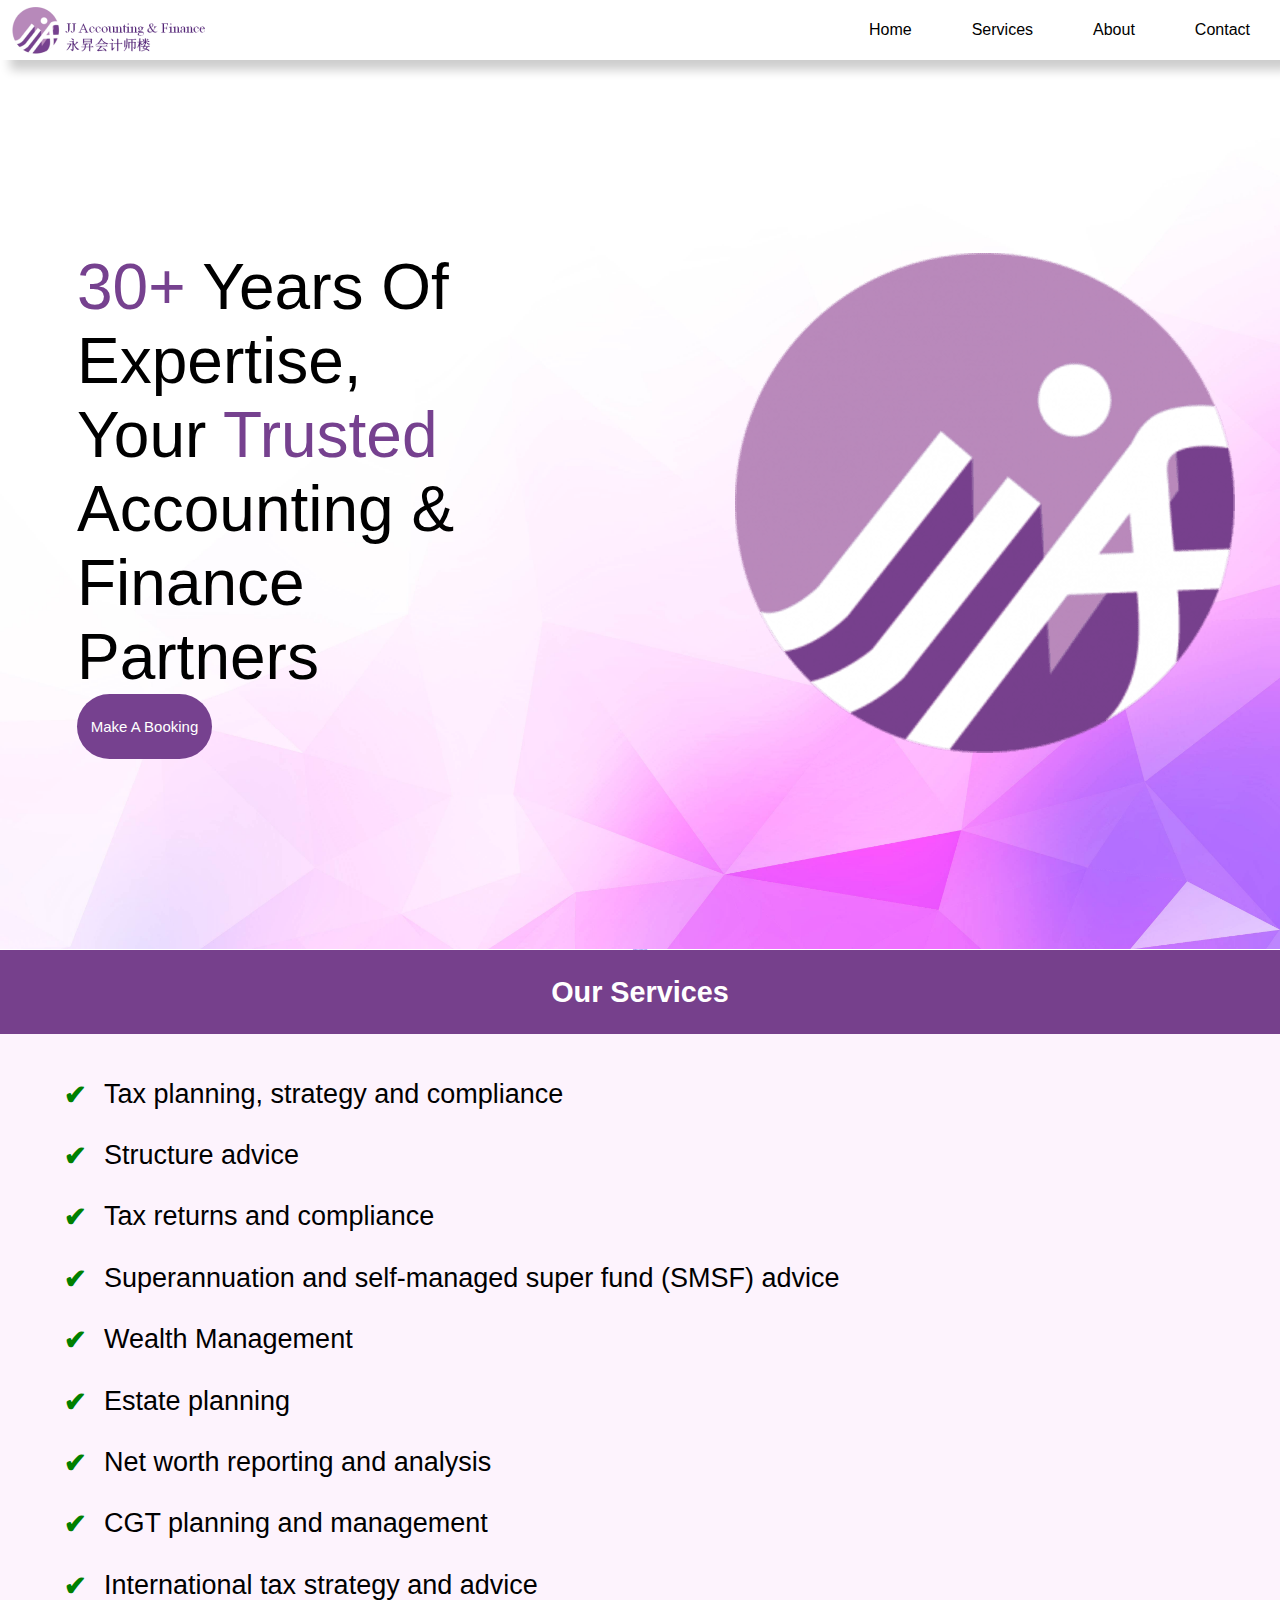
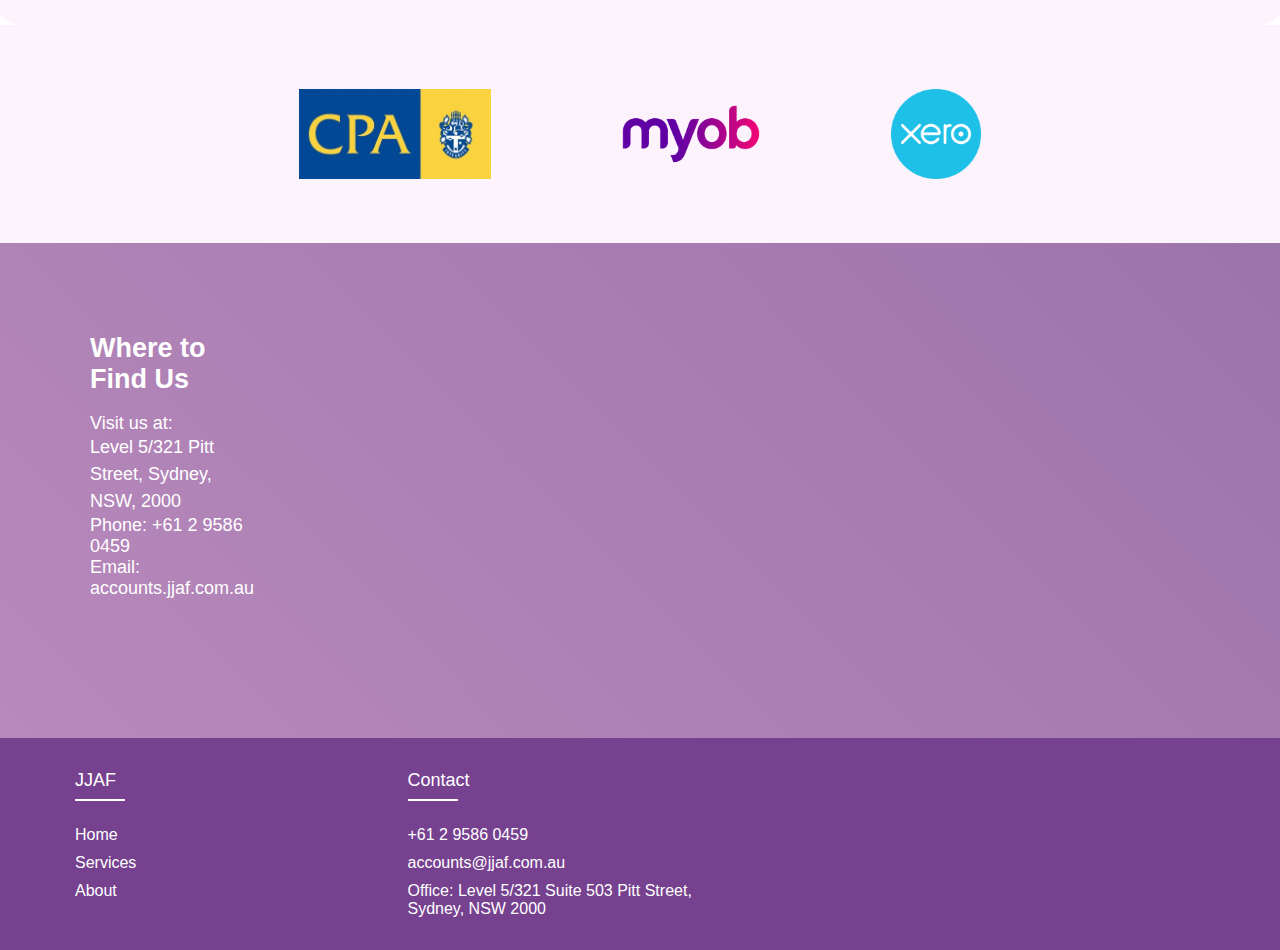
<file: index.html>
<!DOCTYPE html>
<html>

<head>
    <meta charset= "UTF-8">
    <meta http-equiv="X-UA-Compatible" content="IE=edge">
    <meta name="viewport" content="width=device-width, initial-scale=1.0">
    <link rel="stylesheet" href="websiteStyling.css">
    <title>JJAF Accounting and Finance Pty Ltd</title>
</head>

<body>
    <nav>
        <ul class ="sidebar">
            <li onclick=hideSidebar()><a href="#"><svg xmlns="http://www.w3.org/2000/svg" height="26" viewBox="0 -960 960 960" width="26" fill="#1f1f1f"><path d="m256-200-56-56 224-224-224-224 56-56 224 224 224-224 56 56-224 224 224 224-56 56-224-224-224 224Z"/></svg></a></li>
            <li><a href="index.html">Home</a></li>
            <li><a href="services.html">Services</a></li>
            <li><a href="about.html">About</a></li>
            <li><a href="contact.html">Contact</a></li>
            <!-- <li><a href="#">Forum</a></li> -->
        </ul>
    </nav>
    <nav>
        <ul>
            <!-- <li class="hideOnMobile"><a href="#">JJAF Accounting & Finance Pty Ltd</a></li> -->
            <li class="hideOnMobile"><img src ="thumbnail_image002.png" alt="JJAF Accounting & Finance Pty Ltd" ></li>
            <li class="hideOnMobile"><a href="index.html">Home</a></li>
            <li class="hideOnMobile"><a href="services.html">Services</a></li>
            <li class="hideOnMobile"><a href="about.html">About</a></li>
            <li class="hideOnMobile"><a href="contact.html">Contact</a></li>
            <li class="menu-button" onclick=showSidebar()><a href="#"><svg xmlns="http://www.w3.org/2000/svg" height="26" viewBox="0 -960 960 960" width="26" fill="#1f1f1f"><path d="M120-240v-80h720v80H120Zm0-200v-80h720v80H120Zm0-200v-80h720v80H120Z"/></svg></a></li>
            <li class="mobileLogo"><img src = "thumbnail_image002.png" alt="JJAF Logo"></li>
        </ul>
    </nav>

    <div class="hero-section">
        <div class ="hero-content">
            <h1><span>30+ </span>Years Of Expertise, Your <span>Trusted </span>Accounting & Finance Partners</h1>
            <button onclick="window.location.href='contact.html'">
                Make A Booking
            </button>
        </div>
        <div class="hero-img">
            <img src="MobileLogoLarge.png" alt="mobile logo">
        </div>
    </div>

    <p class="image-attribution">
        <a href="http://www.freepik.com" target="_blank">Designed by Harryarts / Freepik</a>
    </p>

    <div class="services">
        <h1>Our Services</h1>
        <ul>
            <li class = "ServiceStyling">Tax planning, strategy and compliance</li>
            <li class = "ServiceStyling">Structure advice</li>
            <li class = "ServiceStyling">Tax returns and compliance</li>
            <li class = "ServiceStyling">Superannuation and self-managed super fund (SMSF) advice</li>
            <li class = "ServiceStyling">Wealth Management</li>
            <li class = "ServiceStyling">Estate planning</li>
            <li class = "ServiceStyling">Net worth reporting and analysis</li>
            <li class = "ServiceStyling">CGT planning and management</li>
            <li class = "ServiceStyling">International tax strategy and advice</li>
        </ul>
    </div>

    <div class="image-container">
            <img src ="CPA Image.jpg" width= 25% height = 100% alt ="CPA Logo">
            <img src ="myobLogo.png" width= 25% height = 100% alt ="CPA Logo">
            <img src ="xeroLogo.png" width= 15% height = 90px alt ="CPA Logo">
    </div>



    <div class="cool-section">
        <div class="find-us-section">
            <div class="location-info">
                <h2>Where to Find Us</h2>
                <p>Visit us at:</p>
                <address>
                    Level 5/321 Pitt Street, Sydney, NSW, 2000
                </address>
                <p>Phone: +61 2 9586 0459</p>
                <p>Email: accounts.jjaf.com.au</p>
            </div>
    
            <div class="map-container">
                <!-- Embed Google Maps -->
                <iframe src="https://www.google.com/maps/embed?pb=!1m18!1m12!1m3!1d3312.608191460175!2d151.2054931563358!3d-33.87398708106698!2m3!1f0!2f0!3f0!3m2!1i1024!2i768!4f13.1!3m3!1m2!1s0x6b12ae3dd3d42393%3A0x40652fa52ba299fa!2s321%20Pitt%20St%2C%20Sydney%20NSW%202000!5e0!3m2!1sen!2sau!4v1742047546409!5m2!1sen!2sau" style="border:0;" height = 900 width = 900 allowfullscreen="" loading="lazy" referrerpolicy="no-referrer-when-downgrade"></iframe>
            </div>
        </div>
    </div>


    <footer class="footer">
        <div class="container">
            <div class="row">
                <div class="footer-col">
                    <h2>JJAF</h2>
                        <ul>
                            <li><a href ="index.html">Home</a></li>
                            <li><a href ="services.html">Services</a></li>
                            <li><a href ="about.html">About</a></li>
                        </ul>
                </div>
                <div class="footer-col">
                    <h2>Contact</h2>
                        <ul>
                            <li><a href ="#">+61 2 9586 0459</a></li>
                            <li><a href ="#">accounts@jjaf.com.au</a></li>
                            <li><a href ="#">Office: Level 5/321 Suite 503 Pitt Street, Sydney, NSW 2000 </a></li>
                        </ul>
                </div>
            </div>

        </div>
    </footer>

    <script>
        function showSidebar(){
            const sidebar = document.querySelector('.sidebar')
            sidebar.style.display = 'flex'
        }
        function hideSidebar(){
            const sidebar = document.querySelector('.sidebar')
            sidebar.style.display = 'none'
        }
    </script>
    
</body>

</html>
</file>
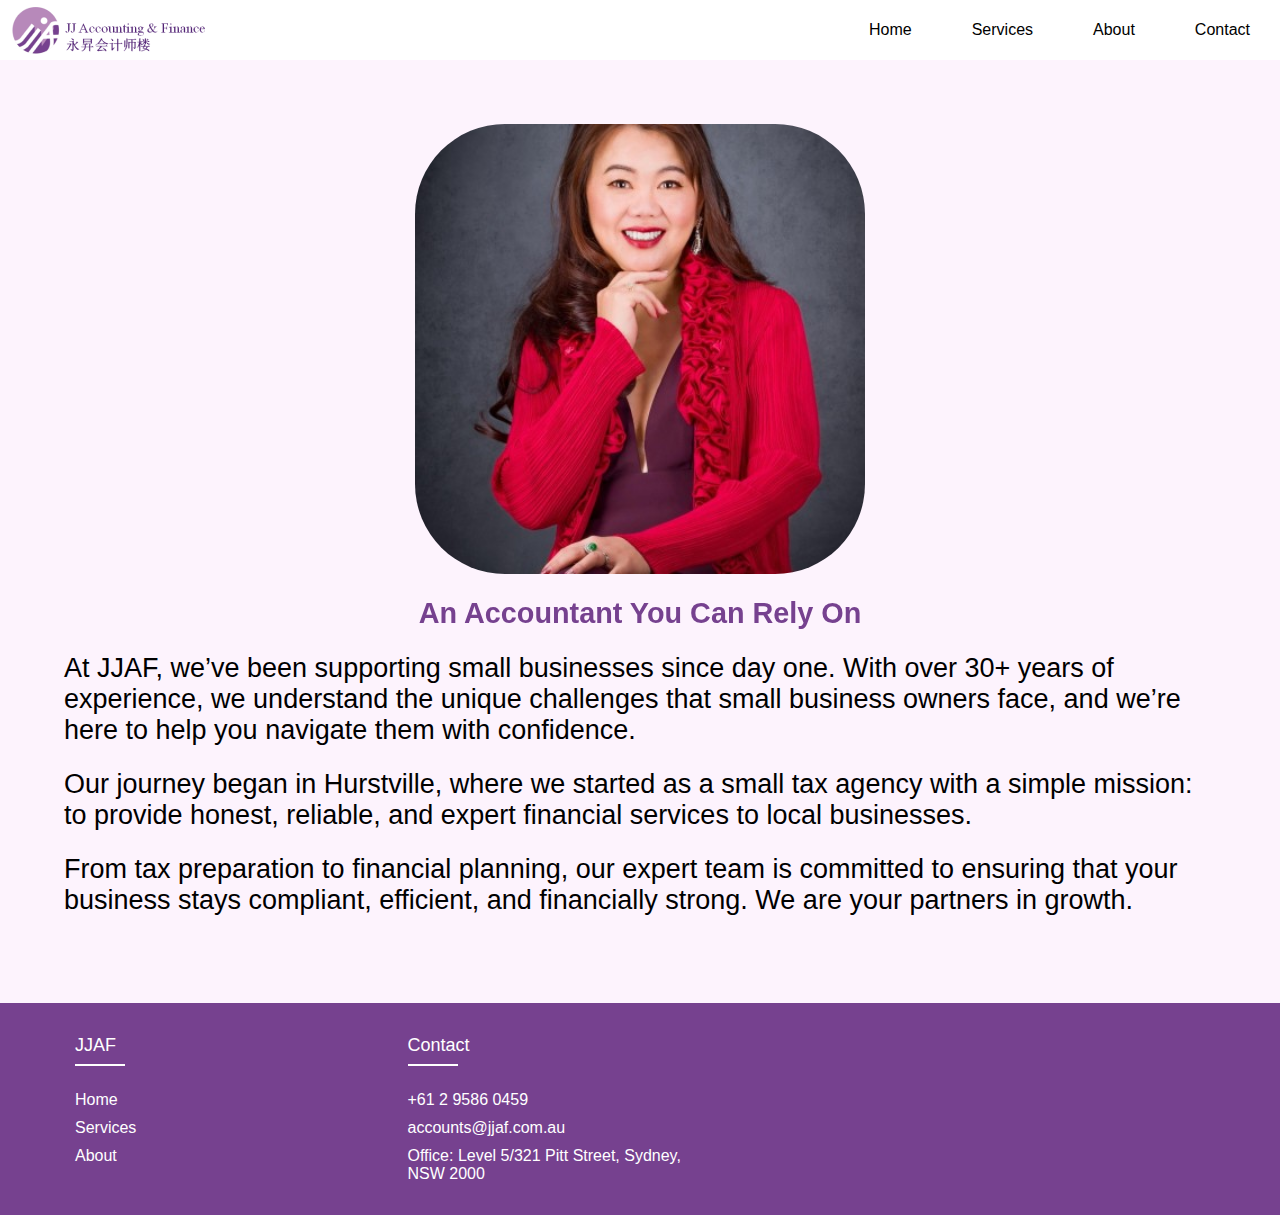
<file: about.html>
<!DOCTYPE html>
<html>

<head>
    <meta charset= "UTF-8">
    <meta http-equiv="X-UA-Compatible" content="IE=edge">
    <meta name="viewport" content="width=device-width, initial-scale=1.0">
    <link rel="stylesheet" href="websiteStyling.css">
    <title>JJAF Accounting and Finance Pty Ltd services</title>
</head>

<body>
    <nav>
        <ul class ="sidebar">
            <li onclick=hideSidebar()><a href="#"><svg xmlns="http://www.w3.org/2000/svg" height="26" viewBox="0 -960 960 960" width="26" fill="#1f1f1f"><path d="m256-200-56-56 224-224-224-224 56-56 224 224 224-224 56 56-224 224 224 224-56 56-224-224-224 224Z"/></svg></a></li>
            <li><a href="index.html">Home</a></li>
            <li><a href="services.html">Services</a></li>
            <li><a href="about.html">About</a></li>
            <li><a href="contact.html">Contact</a></li>
            <!-- <li><a href="#">Forum</a></li> -->
        </ul>
    </nav>
    <nav>
        <ul>
            <!-- <li class="hideOnMobile"><a href="#">JJAF Accounting & Finance Pty Ltd</a></li> -->
            <li class="hideOnMobile"><img src ="thumbnail_image002.png" alt="JJAF Accounting & Finance Pty Ltd" ></li>
            <li class="hideOnMobile"><a href="index.html">Home</a></li>
            <li class="hideOnMobile"><a href="services.html">Services</a></li>
            <li class="hideOnMobile"><a href="about.html">About</a></li>
            <li class="hideOnMobile"><a href="contact.html">Contact</a></li>
            <li class="menu-button" onclick=showSidebar()><a href="#"><svg xmlns="http://www.w3.org/2000/svg" height="26" viewBox="0 -960 960 960" width="26" fill="#1f1f1f"><path d="M120-240v-80h720v80H120Zm0-200v-80h720v80H120Zm0-200v-80h720v80H120Z"/></svg></a></li>
            <li class="mobileLogo"><img src = "thumbnail_image002.png" alt="JJAF Logo"></li>
        </ul>
    </nav>
 
    <div class ="aboutPage">
        <img src ="B.jpg" width ="200vh" height="200vh">
        <h1>
            An Accountant You Can Rely On
        </h1>
        <p> At JJAF, we’ve been supporting small businesses since day one. With over 30+ years of experience, we understand the unique challenges that small business owners face, and we’re here to help you navigate them with confidence.</p>
        <p>Our journey began in Hurstville, where we started as a small tax agency with a simple mission: to provide honest, reliable, and expert financial services to local businesses.</p>
        <p> From tax preparation to financial planning, our expert team is committed to ensuring that your business stays compliant, efficient, and financially strong. We are your partners in growth. </p>
    </div>

    <footer class="footer">
        <div class="container">
            <div class="row">
                <div class="footer-col">
                    <h2>JJAF</h2>
                        <ul>
                            <li><a href ="index.html">Home</a></li>
                            <li><a href ="services.html">Services</a></li>
                            <li><a href ="about.html">About</a></li>
                        </ul>
                </div>
                <div class="footer-col">
                    <h2>Contact</h2>
                        <ul>
                            <li><a href ="#">+61 2 9586 0459</a></li>
                            <li><a href ="#">accounts@jjaf.com.au</a></li>
                            <li><a href ="#">Office: Level 5/321 Pitt Street, Sydney, NSW 2000 </a></li>
                        </ul>
                </div>
            </div>

        </div>
    </footer>

    <script>
        function showSidebar(){
            const sidebar = document.querySelector('.sidebar')
            sidebar.style.display = 'flex'
        }
        function hideSidebar(){
            const sidebar = document.querySelector('.sidebar')
            sidebar.style.display = 'none'
        }
    </script>
    
</body>

</html>
</file>
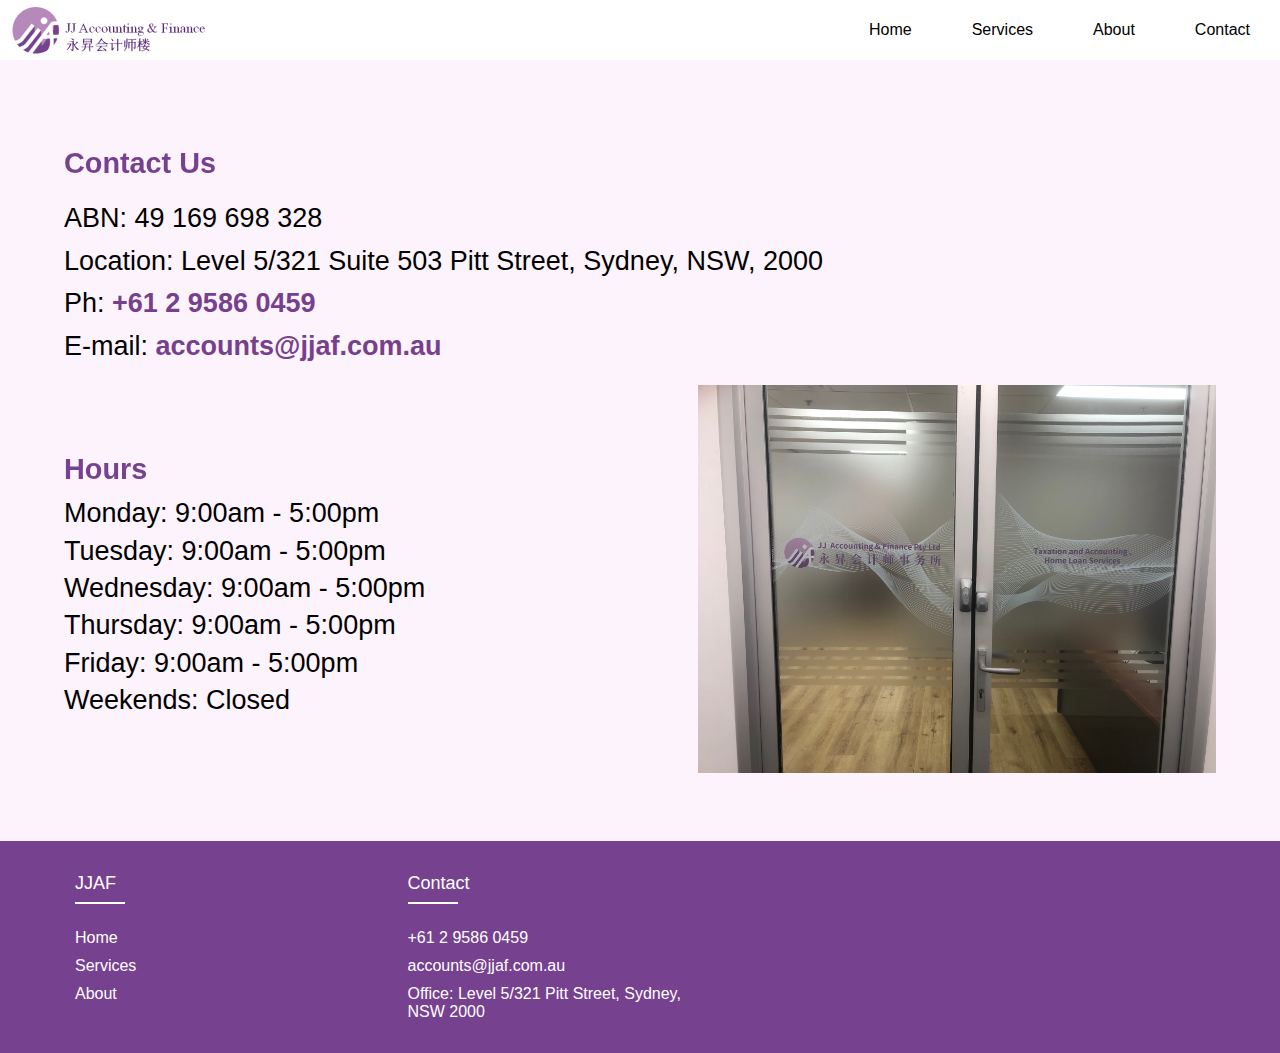
<file: contact.html>
<!DOCTYPE html>
<html>

<head>
    <meta charset= "UTF-8">
    <meta http-equiv="X-UA-Compatible" content="IE=edge">
    <meta name="viewport" content="width=device-width, initial-scale=1.0">
    <link rel="stylesheet" type = "text/css" href="websiteStyling.css">
    <title>JJAF Accounting and Finance Pty Ltd services</title>
</head>

<body>
    <nav>
        <ul class ="sidebar">
            <li onclick=hideSidebar()><a href="#"><svg xmlns="http://www.w3.org/2000/svg" height="26" viewBox="0 -960 960 960" width="26" fill="#1f1f1f"><path d="m256-200-56-56 224-224-224-224 56-56 224 224 224-224 56 56-224 224 224 224-56 56-224-224-224 224Z"/></svg></a></li>
            <li><a href="index.html">Home</a></li>
            <li><a href="services.html">Services</a></li>
            <li><a href="about.html">About</a></li>
            <li><a href="contact.html">Contact</a></li>
            <!-- <li><a href="#">Forum</a></li> -->
        </ul>
    </nav>
    <nav>
        <ul>
            <!-- <li class="hideOnMobile"><a href="#">JJAF Accounting & Finance Pty Ltd</a></li> -->
            <li class="hideOnMobile"><img src ="thumbnail_image002.png" alt="JJAF Accounting & Finance Pty Ltd" ></li>
            <li class="hideOnMobile"><a href="index.html">Home</a></li>
            <li class="hideOnMobile"><a href="services.html">Services</a></li>
            <li class="hideOnMobile"><a href="about.html">About</a></li>
            <li class="hideOnMobile"><a href="contact.html">Contact</a></li>
            <li class="menu-button" onclick=showSidebar()><a href="#"><svg xmlns="http://www.w3.org/2000/svg" height="26" viewBox="0 -960 960 960" width="26" fill="#1f1f1f"><path d="M120-240v-80h720v80H120Zm0-200v-80h720v80H120Zm0-200v-80h720v80H120Z"/></svg></a></li>
            <li class="mobileLogo"><img src = "thumbnail_image002.png" alt="JJAF Logo"></li>
        </ul>
    </nav>

    <div class="allPage">
        <h1>Contact Us</h1>
        <p>ABN: 49 169 698 328</p>
        <p>Location: Level 5/321 Suite 503 Pitt Street, Sydney, NSW, 2000 </p>
        <p>Ph: <a href="tel:+61295860459">+61 2 9586 0459</a></p>
        <p>E-mail: <a href="mailto:accounts@jjaf.com.au">accounts@jjaf.com.au</a></p>
        
        <div class="hours-container">
            <div class="hours">
                <h1>Hours</h1>
                <p>Monday: 9:00am - 5:00pm</p>
                <p>Tuesday: 9:00am - 5:00pm</p>
                <p>Wednesday: 9:00am - 5:00pm</p>
                <p>Thursday: 9:00am - 5:00pm</p>
                <p>Friday: 9:00am - 5:00pm</p>
                <p>Weekends: Closed</p>

            </div>
            <div class="office-image">
                <img src="office.jpg" alt="office image" width="100%" height="auto">
            </div>
        </div>
    </div>

    <footer class="footer">
        <div class="container">
            <div class="row">
                <div class="footer-col">
                    <h2>JJAF</h2>
                        <ul>
                            <li><a href ="index.html">Home</a></li>
                            <li><a href ="services.html">Services</a></li>
                            <li><a href ="about.html">About</a></li>
                        </ul>
                </div>
                <div class="footer-col">
                    <h2>Contact</h2>
                        <ul>
                            <li><a href ="#">+61 2 9586 0459</a></li>
                            <li><a href ="#">accounts@jjaf.com.au</a></li>
                            <li><a href ="#">Office: Level 5/321 Pitt Street, Sydney, NSW 2000 </a></li>
                        </ul>
                </div>
            </div>

        </div>
    </footer>

    <script>
        function showSidebar(){
            const sidebar = document.querySelector('.sidebar')
            sidebar.style.display = 'flex'
        }
        function hideSidebar(){
            const sidebar = document.querySelector('.sidebar')
            sidebar.style.display = 'none'
        }
    </script>
    
</body>

</html>
</file>
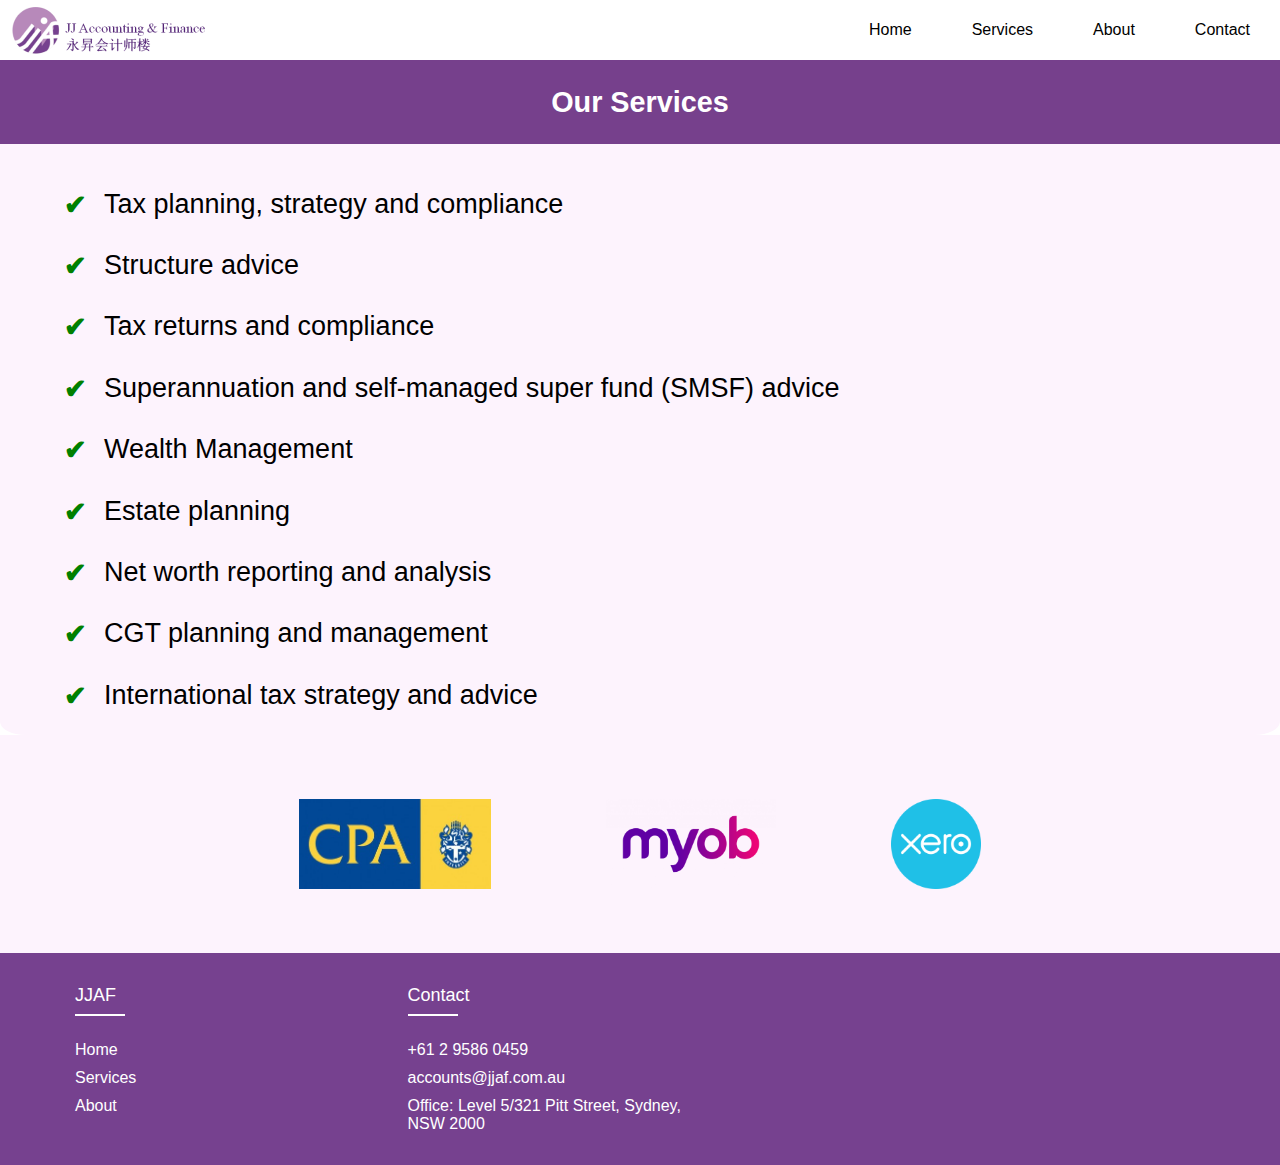
<file: services.html>
<!DOCTYPE html>
<html>

<head>
    <meta charset= "UTF-8">
    <meta http-equiv="X-UA-Compatible" content="IE=edge">
    <meta name="viewport" content="width=device-width, initial-scale=1.0">
    <link rel="stylesheet" href="websiteStyling.css">
    <title>JJAF Accounting and Finance Pty Ltd services</title>
</head>

<body>
    <nav>
        <ul class ="sidebar">
            <li onclick=hideSidebar()><a href="#"><svg xmlns="http://www.w3.org/2000/svg" height="26" viewBox="0 -960 960 960" width="26" fill="#1f1f1f"><path d="m256-200-56-56 224-224-224-224 56-56 224 224 224-224 56 56-224 224 224 224-56 56-224-224-224 224Z"/></svg></a></li>
            <li><a href="index.html">Home</a></li>
            <li><a href="services.html">Services</a></li>
            <li><a href="about.html">About</a></li>
            <li><a href="contact.html">Contact</a></li>
            <!-- <li><a href="#">Forum</a></li> -->
        </ul>
    </nav>
    <nav>
        <ul>
            <!-- <li class="hideOnMobile"><a href="#">JJAF Accounting & Finance Pty Ltd</a></li> -->
            <li class="hideOnMobile"><img src ="thumbnail_image002.png" alt="JJAF Accounting & Finance Pty Ltd" ></li>
            <li class="hideOnMobile"><a href="index.html">Home</a></li>
            <li class="hideOnMobile"><a href="services.html">Services</a></li>
            <li class="hideOnMobile"><a href="about.html">About</a></li>
            <li class="hideOnMobile"><a href="contact.html">Contact</a></li>
            <li class="menu-button" onclick=showSidebar()><a href="#"><svg xmlns="http://www.w3.org/2000/svg" height="26" viewBox="0 -960 960 960" width="26" fill="#1f1f1f"><path d="M120-240v-80h720v80H120Zm0-200v-80h720v80H120Zm0-200v-80h720v80H120Z"/></svg></a></li>
            <li class="mobileLogo"><img src = "thumbnail_image002.png" alt="JJAF Logo"></li>
        </ul>
    </nav>

    <div class="services">
        <h1>Our Services</h1>
        <ul>
            <li class = "ServiceStyling">Tax planning, strategy and compliance</li>
            <li class = "ServiceStyling">Structure advice</li>
            <li class = "ServiceStyling">Tax returns and compliance</li>
            <li class = "ServiceStyling">Superannuation and self-managed super fund (SMSF) advice</li>
            <li class = "ServiceStyling">Wealth Management</li>
            <li class = "ServiceStyling">Estate planning</li>
            <li class = "ServiceStyling">Net worth reporting and analysis</li>
            <li class = "ServiceStyling">CGT planning and management</li>
            <li class = "ServiceStyling">International tax strategy and advice</li>
        </ul>
    </div>

    <div class="image-container">
            <img src ="CPA Image.jpg" width= 25% height = 100% alt ="CPA Logo">
            <img src ="myobLogo.png" width= 25% height = 100% alt ="CPA Logo">
            <img src ="xeroLogo.png" width= 15% height = 90px alt ="CPA Logo">
    </div>
    

    <footer class="footer">
        <div class="container">
            <div class="row">
                <div class="footer-col">
                    <h2>JJAF</h2>
                        <ul>
                            <li><a href ="index.html">Home</a></li>
                            <li><a href ="services.html">Services</a></li>
                            <li><a href ="about.html">About</a></li>
                        </ul>
                </div>
                <div class="footer-col">
                    <h2>Contact</h2>
                        <ul>
                            <li><a href ="#">+61 2 9586 0459</a></li>
                            <li><a href ="#">accounts@jjaf.com.au</a></li>
                            <li><a href ="#">Office: Level 5/321 Pitt Street, Sydney, NSW 2000 </a></li>
                        </ul>
                </div>
            </div>

        </div>
    </footer>

    <script>
        function showSidebar(){
            const sidebar = document.querySelector('.sidebar')
            sidebar.style.display = 'flex'
        }
        function hideSidebar(){
            const sidebar = document.querySelector('.sidebar')
            sidebar.style.display = 'none'
        }
    </script>
    
</body>

</html>
</file>
<file: websiteStyling.css>
*{
    margin: 0;
    padding: 0;
}

body{
    min-height: 100vh;
    font-family: Helvetica, Arial, sans-serif;
    /* Image background stuff */
    /* will replace bg image with office */

    /* background-image: url(city\ index\ image.jfif);
    background-size: cover;
    background-repeat: no-repeat;
    background-position: center; */

}

nav{
    /* Deep purple */
    /* background-color: rgba(131,76,191,255); */
    /* White */
    position: relative;
    background-color: white; 
    box-shadow: 10px 10px 10px rgba(0, 0, 0, 0.2) !important;

}

nav ul{
    width: 100%;
    list-style: none;
    display: flex;
    justify-self: flex-end;
    align-items: center;
}

nav li{
    height: 60px;
}

nav a{
    height: 100%;
    padding: 0 30px;
    text-decoration: none;
    display: flex;
    align-items: center;
    color: black;
}

nav a:hover{
    /* Grey hover colour */
    /* background-color: lightgrey; */
    /* Light purple hover colour */
    background-color: rgba(183,137,186,255);
}

nav li:first-child{
    margin-right: auto;
}

.sidebar{
    position: fixed;
    top: 0;
    right: 0;
    height: 100vh;
    width: 250px;
    z-index: 999;
    background-color: rgba(255, 255, 255, 0.2);
    backdrop-filter: blur(10px);
    box-shadow: -10px 0 10px rgb(0,0,0,0.1);
    display: none;
    /* display: flex; */
    flex-direction: column;
    align-items: flex-start;
    justify-content: flex-start;
}

.sidebar li{
    width: 100%;
}

.sidebar a{
    width: 100%;
}

.menu-button{
    display: none;
}

.mobileLogo{
    display: none;  /* Hide by default */
    margin-left: auto;
    margin-right: auto;
    width: 200px;    
}

html, body{
    overflow-x: hidden;
}

.hero-section{
    /* <a href="http://www.freepik.com">Designed by Harryarts / Freepik</a> */
    background-image: url(purplebackground\ \(2\).jpg);
    max-width: 100%;
    height: 825px;
    background-image: no-repeat;
    background-size: cover;
    display: flex;
    align-items: center;
    justify-content: space-around;
    box-shadow: 10px 20px 10px rgb(0,0,0,0.1) ;
    z-index: 1;
    padding: 2em;
}

.image-attribution {
    text-align: center;
    font-size: 1px;
    background-color: #ffffff;
    text-decoration: none;
}

.hero-content{
    width: 50%;
    padding: 0 2em;
    max-width: 600px;
}

.hero-section h1{
    font-family: Helvetica, Arial, sans-serif;
    font-weight: 400;
    font-size: 64px;
    width: 400px;
    text-transform: capitalize;
}

span{
    color: rgba(118,65,143,255);
}

.hero-section p{
    font-family: Helvetica, Arial, sans-serif;
    font-weight: 400;
    font-size: 18px;
    width: 309px;
    padding: 30px 0px;
}

.hero-section button{
    font-family: Helvetica, Arial, sans-serif;
    font-weight: 500;
    font-size: 15px;
    color: white;
    border-radius: 50px;
    width: 135px;
    height: 65px;
    background-color: rgba(118,65,143,255);
    border: none;
}

.hero-section button:hover{
    background-color: rgb(193,164,204);
}

.hero-image{
    margin-left: 20px; 
    width: 25%;
}

.hero-image img{
    max-width: 100%; 
    width: 200px; 
    height: auto;
    margin-left:0; 
}

.services{
    max-width: 100%;
    margin: 0 auto;
    background-color: rgb(253, 243, 253);
    border-radius: 2%;
    box-shadow: 0 5% 1% rgba(0, 0, 0, 0.1);
}
.services h1 {
    font-family: Helvetica, Arial, sans-serif;
    text-align: center;
    font-size: 180%;
    color: white;
    backdrop-filter: blur(10px);
    background-color: #76408c;
    padding: 2%;
    margin-bottom: 3%;
}

.services ul {
    list-style-type: none; 
    padding-left: 5%;
    font-size: 2vh;
}

.services li {
    font-size: 3vh;
    color: black;
    padding-top: 0.5%;
    /* padding-left: 10%; */
    padding-bottom: 2%;
    position: relative;
    padding-left: 2.5rem;
}

.services li::before{
    content: "✔"; 
    position: absolute;
    /* left: 6.5%; */
    left: 0;
    color: green;
    font-weight: bold;
    padding-right: 5%;
}

.image-container {
    display: flex;
    background-color: rgb(253, 243, 253);
    justify-content: center; /* Centers images horizontally */
    align-items: center; /* Aligns images vertically */
    gap: 10%; /* Adds space between images */
    padding: 5%;
}

.image-container img {
    height: 90px; /* Set a uniform height */
    width: auto; /* Maintain aspect ratio */
}

.section{
   padding: 5%; 
}

.custom-shape-divider-top-1742045798 {
    position: absolute;
    top: 0;
    left: 0;
    width: 100%;
    overflow: hidden;
    line-height: 0;
    transform: rotate(180deg);
}

.cool-section {
    position: relative;
    background: linear-gradient(45deg, #b889bb,#9c74ac ); /* Gradient background */
    color: white; /* White text */
    padding: 10vh ;
    text-align: center;
    height: 35vh;
}

/* Wrapper for the section */
.find-us-section {
    display: flex;
    justify-content: space-between;
    align-items: flex-start;
}

/* Left side: Location information */
.location-info {
    width: 100%; /* Take up 45% of the container */
}

.location-info h2 {
    font-size: 3vh;
    color: white;
    margin-bottom: 2vh;
    text-align: left;
}

.location-info p,
.location-info address {
    font-size: 2vh;
    color: white;
    text-align: left;
}

.location-info address {
    font-style: normal; /* Makes the address look normal */
    line-height: 1.5;
}

/* Right side: Google Map */
.map-container {
    width: 1000vh;
    height: 50vh /* Take up 50% of the container */
}

.map-container iframe {
    width: 100%;
    height: 40vh;
    border-radius: 5%;
    padding-left: 2%;
}

.allPage {
    max-width: 100%;
    margin: 0 auto; /* Center it */
    background-color: rgb(253, 243, 253); /* Same background as .services */
    box-shadow: 50% 50% 10% rgba(0, 0, 0, 0.1);
    padding: 5%; /* Adds spacing so content inside doesn’t touch edges */
    position: relative; /* Ensures H1 positioning works properly */
}

.allPage h1{
    font-family: Helvetica, Arial, sans-serif;
    text-align: left;
    font-size: 180%;
    color: rgba(118,65,143,255);
    backdrop-filter: blur(10px);
    /* background-color: rgb(253, 243, 253); */
    margin-top: 2%;
    margin-bottom: 2%;
}

.allPage p{
    font-size: 3vh;
    margin-bottom: 1%;
}

.allPage ul {
    margin-top: 1%; /* Space above the list */
    margin-bottom: 2%; /* Space below the list */
}

.allPage li {
    font-size: 3vh; /* Match paragraph font size */
    padding: 0.5%; /* Consistent padding like <p> */
    list-style-type: none; /* Keeps default bullet points */
}

.allPage a {
    color: #76408c; /* Match theme color */
    text-decoration: none; /* Remove default underline */
    font-weight: bold; /* Make it stand out */
}

.allPage a:hover {
    text-decoration: underline; /* Add underline when hovered */
    color: #9c74ac; /* Slightly lighter color on hover */
    text-decoration: none;
}

.aboutPage {
    max-width: 100%;
    margin: 0 auto; /* Center it */
    background-color: rgb(253, 243, 253); /* Same background as .services */
    box-shadow: 50% 50% 10% rgba(0, 0, 0, 0.1);
    padding: 5%; /* Adds spacing so content inside doesn’t touch edges */
    position: relative; /* Ensures H1 positioning works properly */
    display: flex;
    flex-direction: column;
    align-items: center;
    text-align: center;
}

.aboutPage h1{
    font-family: Helvetica, Arial, sans-serif;
    text-align: center;
    font-size: 180%;
    color: rgba(118,65,143,255);
    backdrop-filter: blur(10px);
    /* background-color: rgb(253, 243, 253); */
    margin-top: 2%;
    margin-bottom: 2%;
    margin-right: 2%;
    margin-left: 2%;
}

.aboutPage p {
    font-family: Helvetica, Arial, sans-serif;
    font-size: 3vh;
    margin-bottom: 2%; 
}

.aboutPage img {
    width: 50vh; /* Adjust width */
    height: 50vh; /* Adjust height */
    border-radius: 20%; /* Makes it a pill shape */
    object-fit: cover; /* Ensures the image fills the shape properly */
}


.hours-container {
    display: flex;
    justify-content: space-between;
    align-items: center; /* Centers both horizontally and vertically */
    margin-top: 2%;
}

.hours {
    flex: 1; /* Allows the hours section to take available space */
}

.office-image {
    flex: 0 0 auto; /* Prevents the image from growing */
    width: 45%; /* Adjust width as needed */
}


.footer{
    background-color: rgba(118,65,143,255);
    padding: 2em 0;
}

.footer-col{
    width: 25%;
    padding: 0 20px;
}

.container{
    max-width: 1170px;
    background-color: rgba(118,65,143,255);
    margin:auto;
}

.row{
    display: flex;
    flex-wrap: wrap;
}

.footer-col h2{
    font-size: 18px;
    font-family: Arial, Helvetica, sans-serif;
    color: white;
    font-weight: 500;
    text-transform: capitalize;
    margin-bottom: 35px;
    position: relative;
}

.footer-col h2::before{
    content: '';
    position: absolute;
    left: 0;
    bottom: -10px;
    background-color: #ffffff;
    height: 2px;
    box-sizing: border-box;
    width: 50px;
}

.footer-col ul{
    list-style-type: none;
}

.footer-col ul li:not(:last-child){
    margin-bottom: 10px;
}

.footer-col ul li a{
    font-size: 16px;
    color: white;
    font-weight: 300;
    color: white;
    display: block;
    text-decoration: none;
    transition: all 0.3s ease;
}

.footer-col ul li a:hover{
    color: #ffffff;
    padding-left: 8px;
}

/* scuffed mobile responsiveness */
@media(max-width: 800px){
    .hideOnMobile{
        display: none;
    }
    .mobileLogo{
        display: flex;
    }
    .menu-button{
        display: block;
    }
    .hero-section {
        flex-direction: column;
        justify-content: center;
        align-items: center;
    }

    .hero-content {
        width: 100%;
        text-align: center;
        display: flex;
        flex-direction: column;
        justify-content: space-evenly;
        align-items: center;
    }

    .hero-img {
        margin-top: 20px;
        width: 100%;
        margin-left: 0;
        display: flex;
        justify-content: center;
    }

    .hero-img img {
        max-width: 200px;
    }

}

@media(max-width: 400px){
    .sidebar{
        width: 100%;
    }
}

@media(max-width: 900px) {
    .hero-container {
        flex-direction: column; 
        align-items: center; 
    }

    .hero-text {
        width: 100%;  
        text-align: center;  
    }

    .hero-image {
        margin-top: 20px; 
        width: 100%;  
        max-width: 150px;  
    }

    .hero-section h1 {
        font-size: 2em;
        margin-bottom: 0.5em;
    }
}

@media (max-width: 500px) {
    /* Hide the image and only show text on very small screens */
    .hero-img {
        display: none;
    }

    .office-image {
        display: none;
    }

}

@media screen and (max-width: 768px) {
    /* Hide all images by default */
    .image-container img {
        display: none;
    }

    /* Display the second image (middle image) in the center */
    .image-container img:nth-child(1) {
        display: block;
        margin: 0 auto; /* Center the image */
        width: 50%; /* Adjust size if needed */
    }
}


@media screen and (max-width: 500px) {
    .map-container iframe {
        height: 80%; /* Square map for smaller screens */
        display: none;
    }
}

@media (min-width: 768px) {
    .aboutPage {
        text-align: left;
    }
}
</file>
